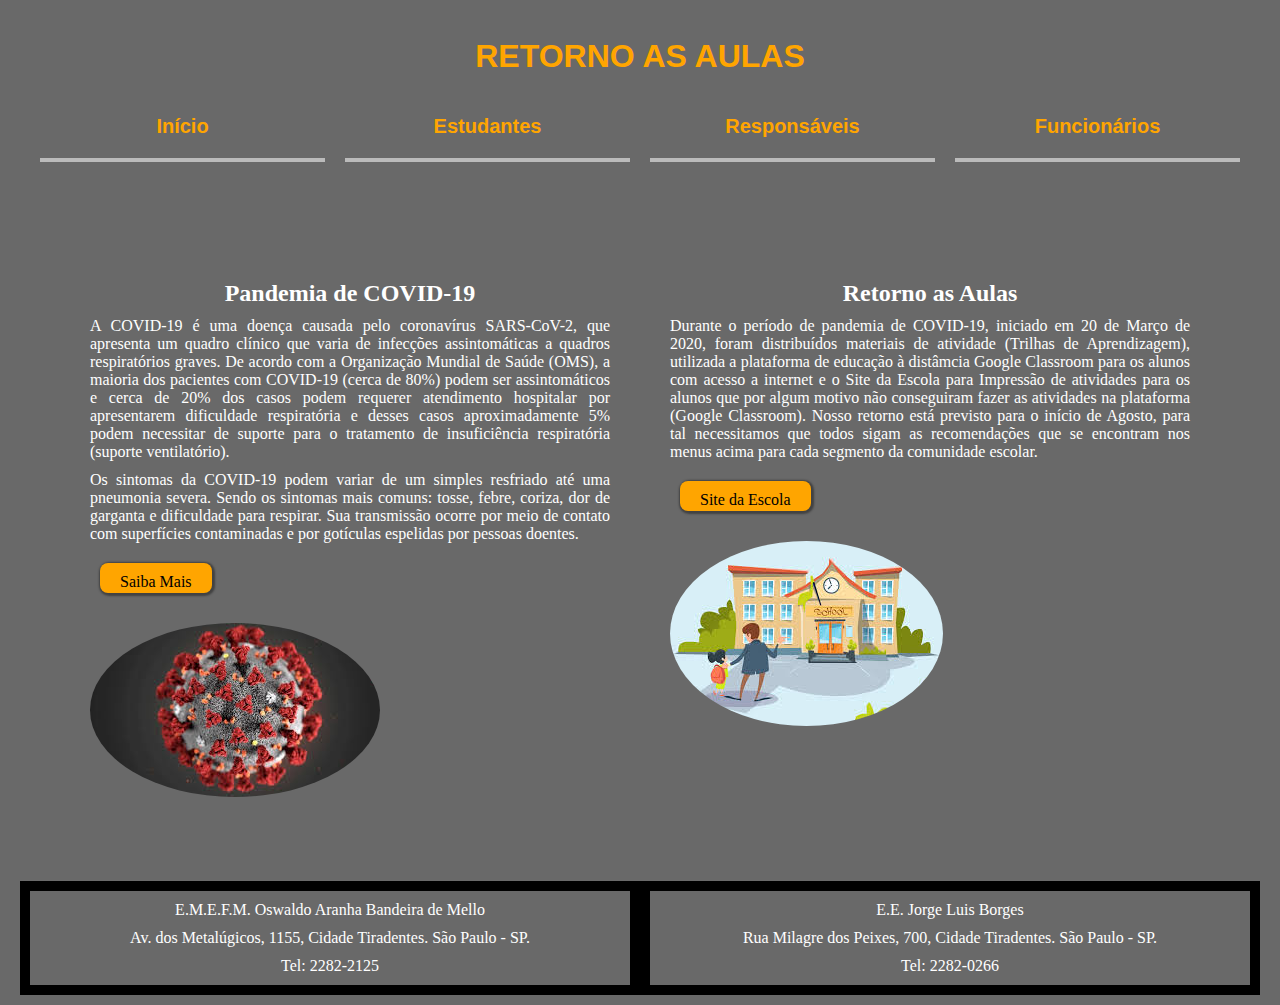
<file: index.html>
<!DOCTYPE html>
<html lang=pt dir="ltr">
<link rel="stylesheet" href="style.css">
<meta charset="utf-8"

  <head>
        <title> RETORNO AS AULAS </title>
  </head>

  <body>
    <header>
      <h1 align="center"> RETORNO AS AULAS <h1>
      <nav>
          <a href="index.html"> Início </a>
          <a href="Estudantes.html"> Estudantes </a>
          <a href="Responsaveis.html"> Responsáveis </a>
          <a href="Funcionarios.html"> Funcionários </a>
      </nav>
    </header>

    <main>

      <section class="infos">
        <h2 align="center"> Pandemia de COVID-19 </h2>
        <p style="text-align:justify"> A COVID-19 é uma doença causada pelo coronavírus SARS-CoV-2, que apresenta um quadro clínico que varia de infecções assintomáticas a quadros respiratórios graves. De acordo com a Organização Mundial de Saúde (OMS), a maioria dos pacientes com COVID-19 (cerca de 80%) podem ser assintomáticos e cerca de 20% dos casos podem requerer atendimento hospitalar por apresentarem dificuldade respiratória e desses casos aproximadamente 5% podem necessitar de suporte para o tratamento de insuficiência respiratória (suporte ventilatório).</p>
        <p style="text-align:justify"> Os sintomas da COVID-19 podem variar de um simples resfriado até uma pneumonia severa. Sendo os sintomas mais comuns: tosse, febre, coriza, dor de garganta e dificuldade para respirar. Sua transmissão ocorre por meio de contato com superfícies contaminadas e por gotículas espelidas por pessoas doentes. </p>
        <div>
        <a class="btn" target="_blank" href="https://covid.saude.gov.br/"> Saiba Mais </a>
      </div>
        <img src="01.jpg" alt="coronavírus">
    </section>

    <section class="infos">
      <h2 align="center"> Retorno as Aulas </h2>
      <p style="text-align:justify"> Durante o período de pandemia de COVID-19, iniciado em 20 de Março de 2020, foram distribuídos materiais de atividade (Trilhas de Aprendizagem), utilizada a plataforma de educação à distâmcia Google Classroom para os alunos com acesso a internet e o Site da Escola para Impressão de atividades para os alunos que por algum motivo não conseguiram fazer as atividades na plataforma (Google Classroom). Nosso retorno está previsto para o início de Agosto, para tal necessitamos que todos sigam as recomendações que se encontram nos menus acima para cada segmento da comunidade escolar.</p>
      <div>
      <a class="btn" target="_blank" href="https://oswaldoaranhabande.wix.com/emefm"> Site da Escola </a>
      </div>
      <img src="02.jpg" alt="obra de arte">
    </section>

    </main>

    <footer>
          <section class="escola">
          <p> E.M.E.F.M. Oswaldo Aranha Bandeira de Mello </p>
          <p> Av. dos Metalúgicos, 1155, Cidade Tiradentes. São Paulo - SP. </p>
          <p> Tel: 2282-2125 </p>
          </section>

          <section class="escola">
            <p> E.E. Jorge Luis Borges </p>
            <p> Rua Milagre dos Peixes, 700, Cidade Tiradentes. São Paulo - SP. </p>
            <p> Tel: 2282-0266 </p>
          </section>
      </footer>

  </body>

</html>
</file>
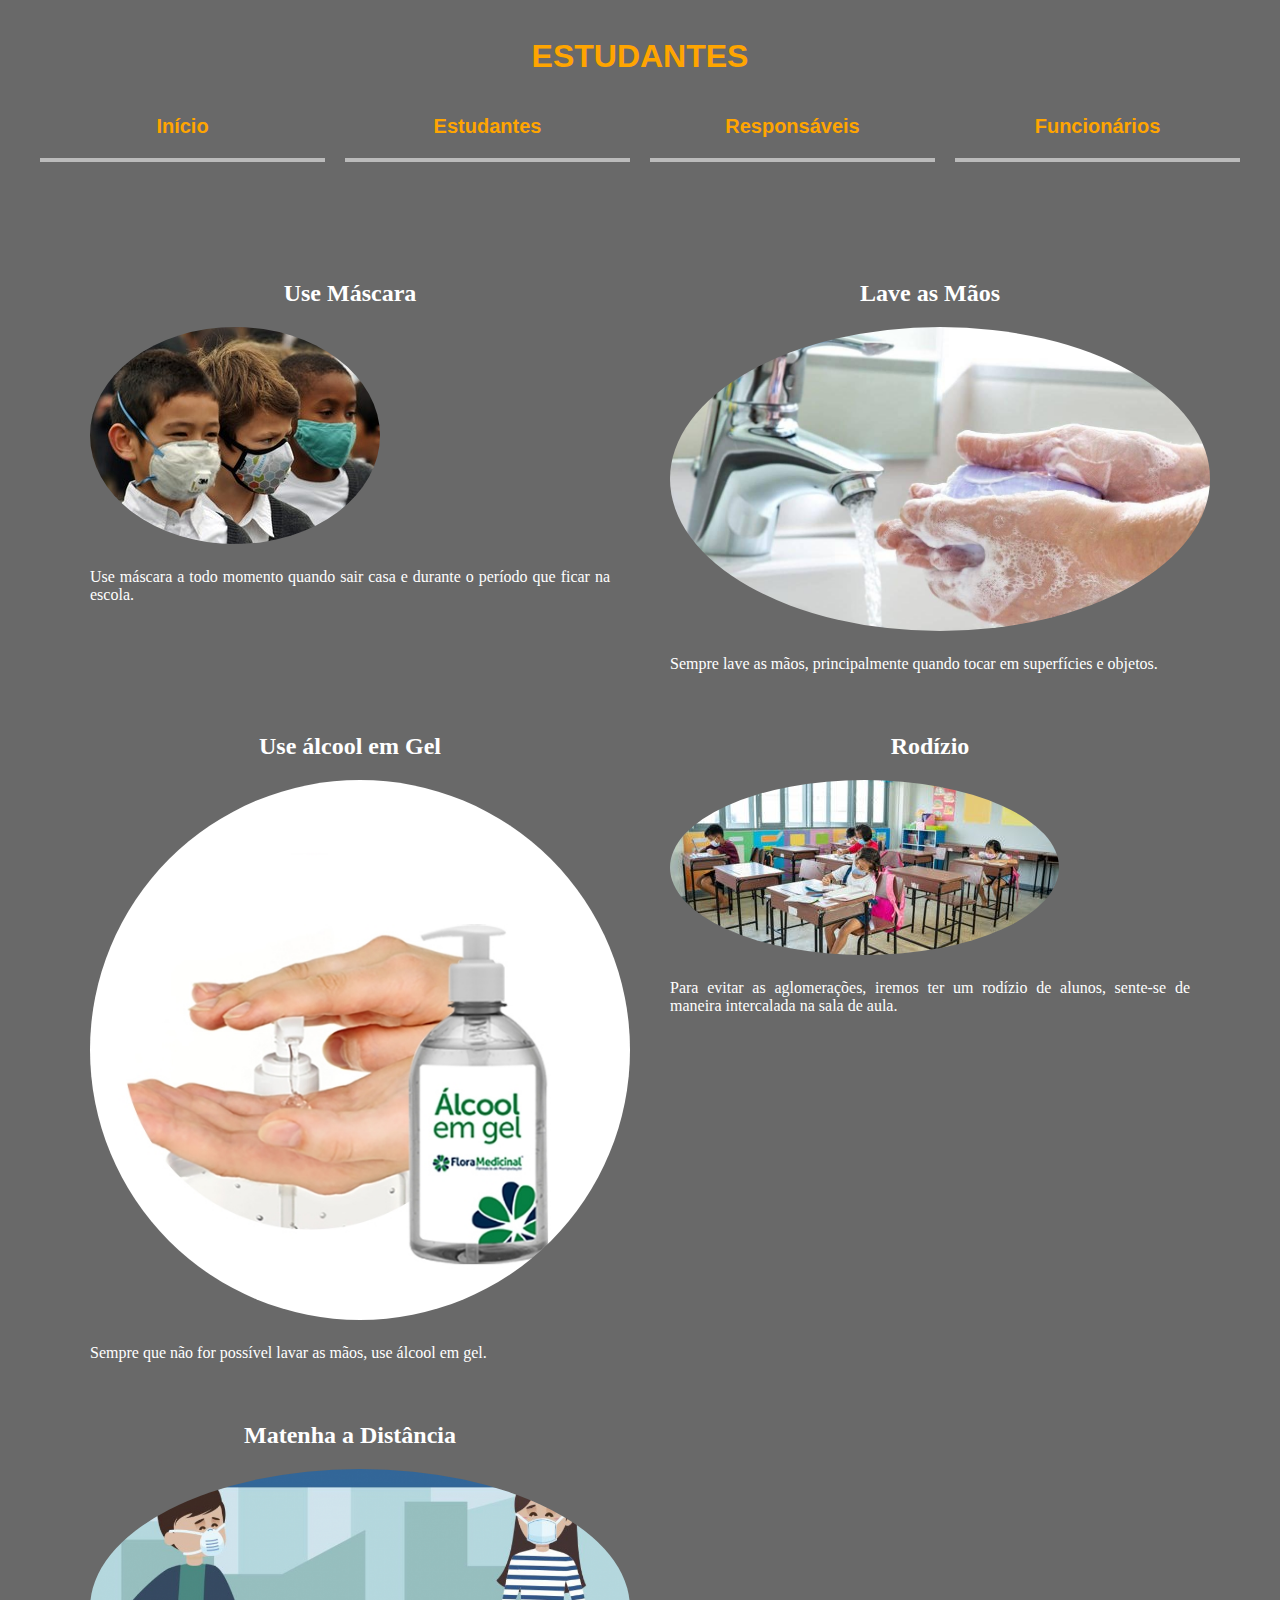
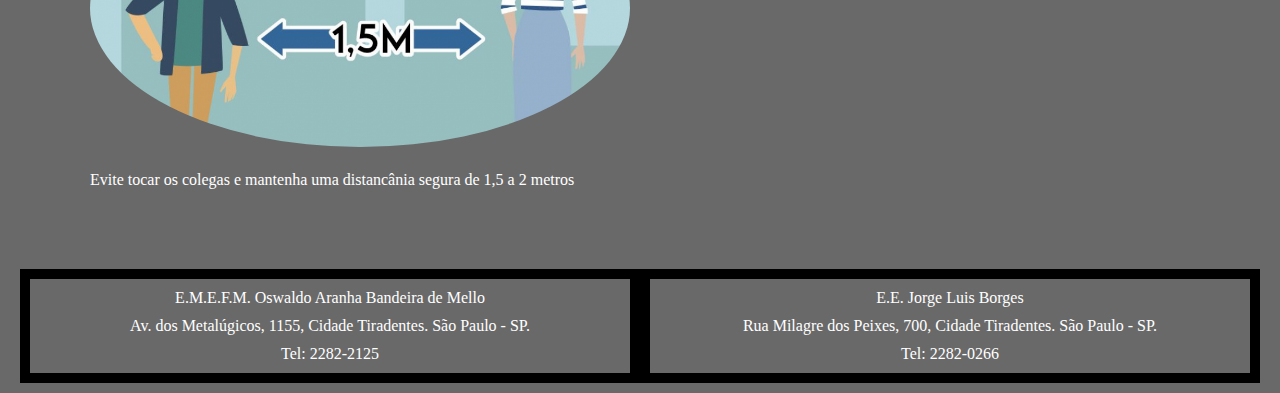
<file: Estudantes.html>
<!DOCTYPE html>
<html lang=pt dir="ltr">
<link rel="stylesheet" href="style.css">
<meta charset="utf-8"

  <head>
        <title> ESTUDANTES </title>
  </head>

  <body>
    <header>
      <h1 align="center"> ESTUDANTES <h1>
        <nav>
          <a href="index.html"> Início </a>
          <a href="Estudantes.html"> Estudantes </a>
          <a href="Responsaveis.html"> Responsáveis </a>
          <a href="Funcionarios.html"> Funcionários </a>
        </nav>
    </header>

    <main>
      <section class="mural">
        <h2 align="center"> Use Máscara </h2>
        <img src="03.jpg" alt="Máscara">
        <p style="text-align:justify"> Use máscara a todo momento quando sair casa e durante o período que ficar na escola. </p>
      </section>

      <section class="mural">
        <h2 align="center"> Lave as Mãos </h2>
        <img src="04.jpg" alt="Lavar as mãos">
        <p style="text-align:justify"> Sempre lave as mãos, principalmente quando tocar em superfícies e objetos. </p>
      </section>

      <section class="mural">
        <h2 align="center"> Use álcool em Gel </h2>
        <img src="05.jpg" alt="Álcool em Gel">
        <p style="text-align:justify"> Sempre que não for possível lavar as mãos, use álcool em gel. </p>
      </section>

      <section class="mural">
        <h2 align="center"> Rodízio </h2>
        <img src="06.jpg" alt="Rodízio">
        <p style="text-align:justify"> Para evitar as aglomerações, iremos ter um rodízio de alunos, sente-se de maneira intercalada na sala de aula. </p>
      </section>

      <section class="mural">
        <h2 align="center"> Matenha a Distância </h2>
        <img src="07.jpg" alt="Distância entre Pessoas">
        <p style="text-align:justify"> Evite tocar os colegas e mantenha uma distancânia segura de 1,5 a 2 metros </p>
      </section>


    </main>

    <footer>
      <section class="escola">
      <p> E.M.E.F.M. Oswaldo Aranha Bandeira de Mello </p>
      <p> Av. dos Metalúgicos, 1155, Cidade Tiradentes. São Paulo - SP. </p>
      <p> Tel: 2282-2125 </p>
      </section>

      <section class="escola">
        <p> E.E. Jorge Luis Borges </p>
        <p> Rua Milagre dos Peixes, 700, Cidade Tiradentes. São Paulo - SP. </p>
        <p> Tel: 2282-0266 </p>
      </section>
    </footer>


  </body>
</html>
</file>
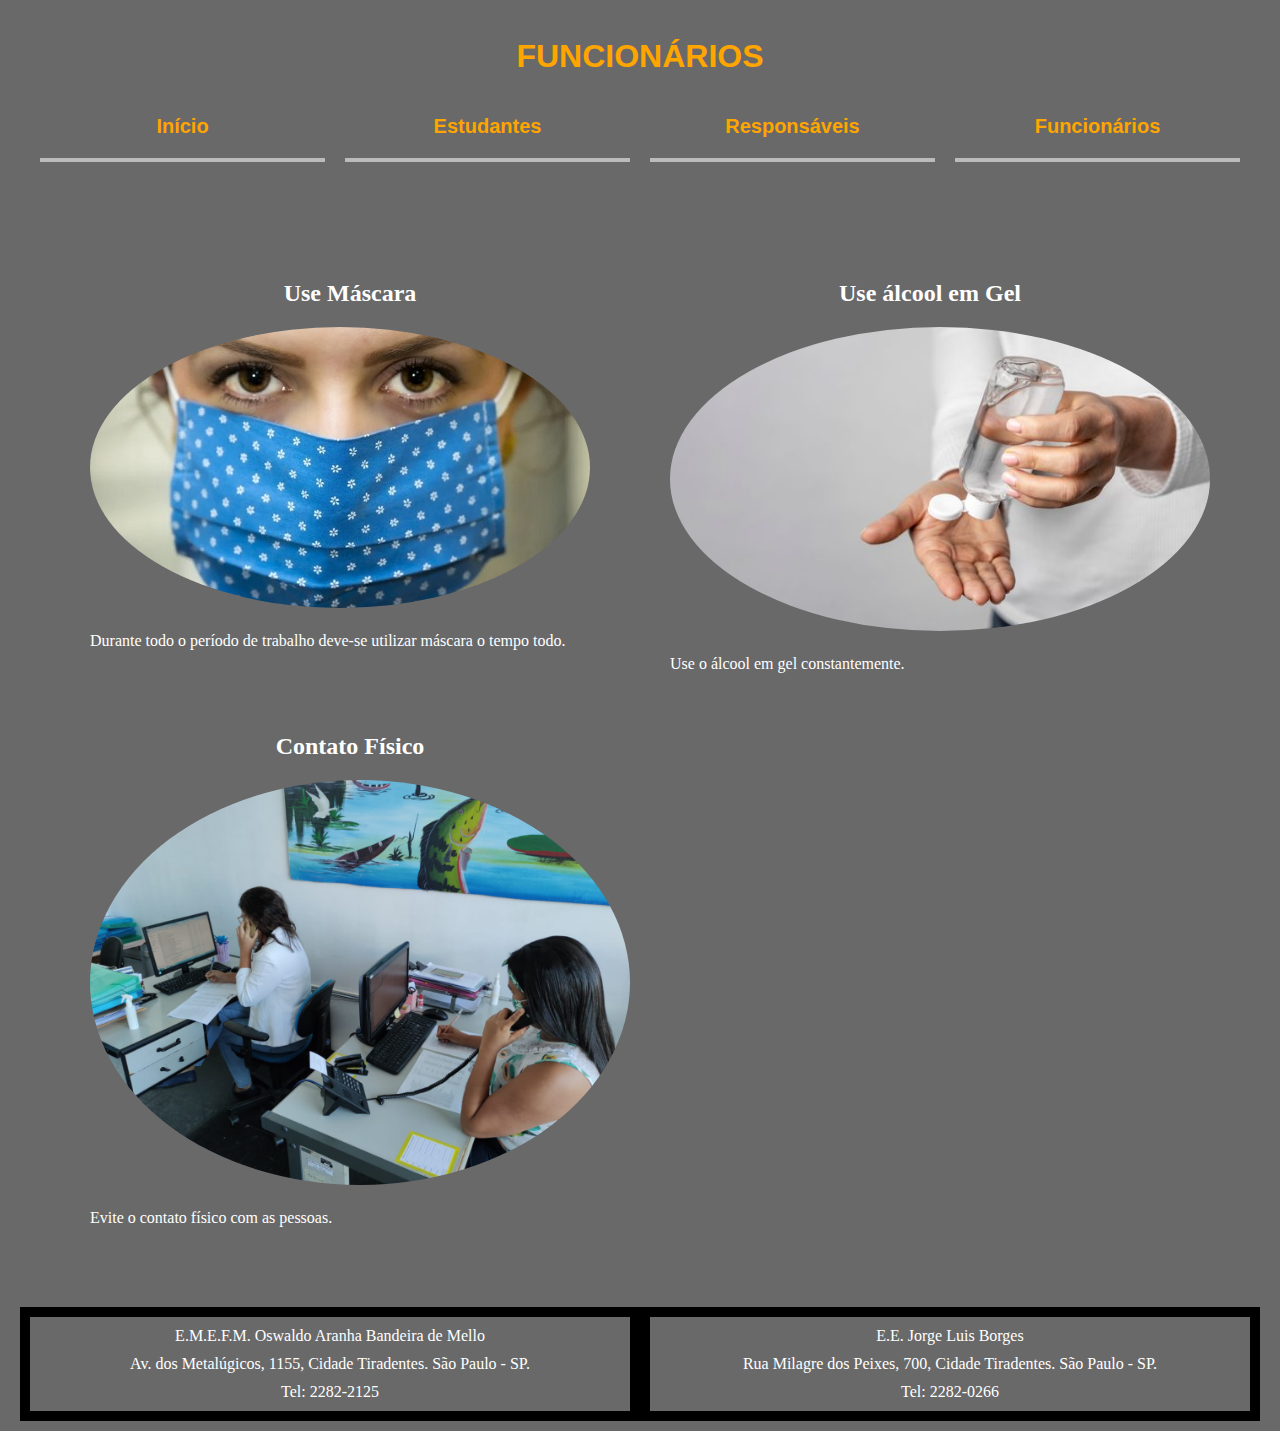
<file: Funcionarios.html>
<!DOCTYPE html>
<html lang=pt dir="ltr">
<link rel="stylesheet" href="style.css">
<meta charset="utf-8"

  <head>
        <title> FUNCIONÁRIOS </title>
  </head>

  <body>
    <header>
      <h1 align="center"> FUNCIONÁRIOS <h1>
        <nav>
          <a href="index.html"> Início </a>
          <a href="Estudantes.html"> Estudantes </a>
          <a href="Responsaveis.html"> Responsáveis </a>
          <a href="Funcionarios.html"> Funcionários </a>
        </nav>
    </header>

    <main>
      <section class="mural">
        <h2 align="center"> Use Máscara </h2>
        <img src="13.jpg" alt="Máscara">
        <p style="text-align:justify"> Durante todo o período de trabalho deve-se utilizar máscara o tempo todo. </p>
      </section>


      <section class="mural">
        <h2 align="center"> Use álcool em Gel </h2>
        <img src="14.jpg" alt="Álcool em Gel">
        <p style="text-align:justify"> Use o álcool em gel constantemente. </p>
      </section>

      <section class="mural">
        <h2 align="center"> Contato Físico </h2>
        <img src="15.jpg" alt="Contato Físico">
        <p style="text-align:justify"> Evite o contato físico com as pessoas. </p>
      </section>


      </main>

    <footer>
      <section class="escola">
      <p> E.M.E.F.M. Oswaldo Aranha Bandeira de Mello </p>
      <p> Av. dos Metalúgicos, 1155, Cidade Tiradentes. São Paulo - SP. </p>
      <p> Tel: 2282-2125 </p>
      </section>

      <section class="escola">
        <p> E.E. Jorge Luis Borges </p>
        <p> Rua Milagre dos Peixes, 700, Cidade Tiradentes. São Paulo - SP. </p>
        <p> Tel: 2282-0266 </p>
      </section>
    </footer>


  </body>
</html>
</file>
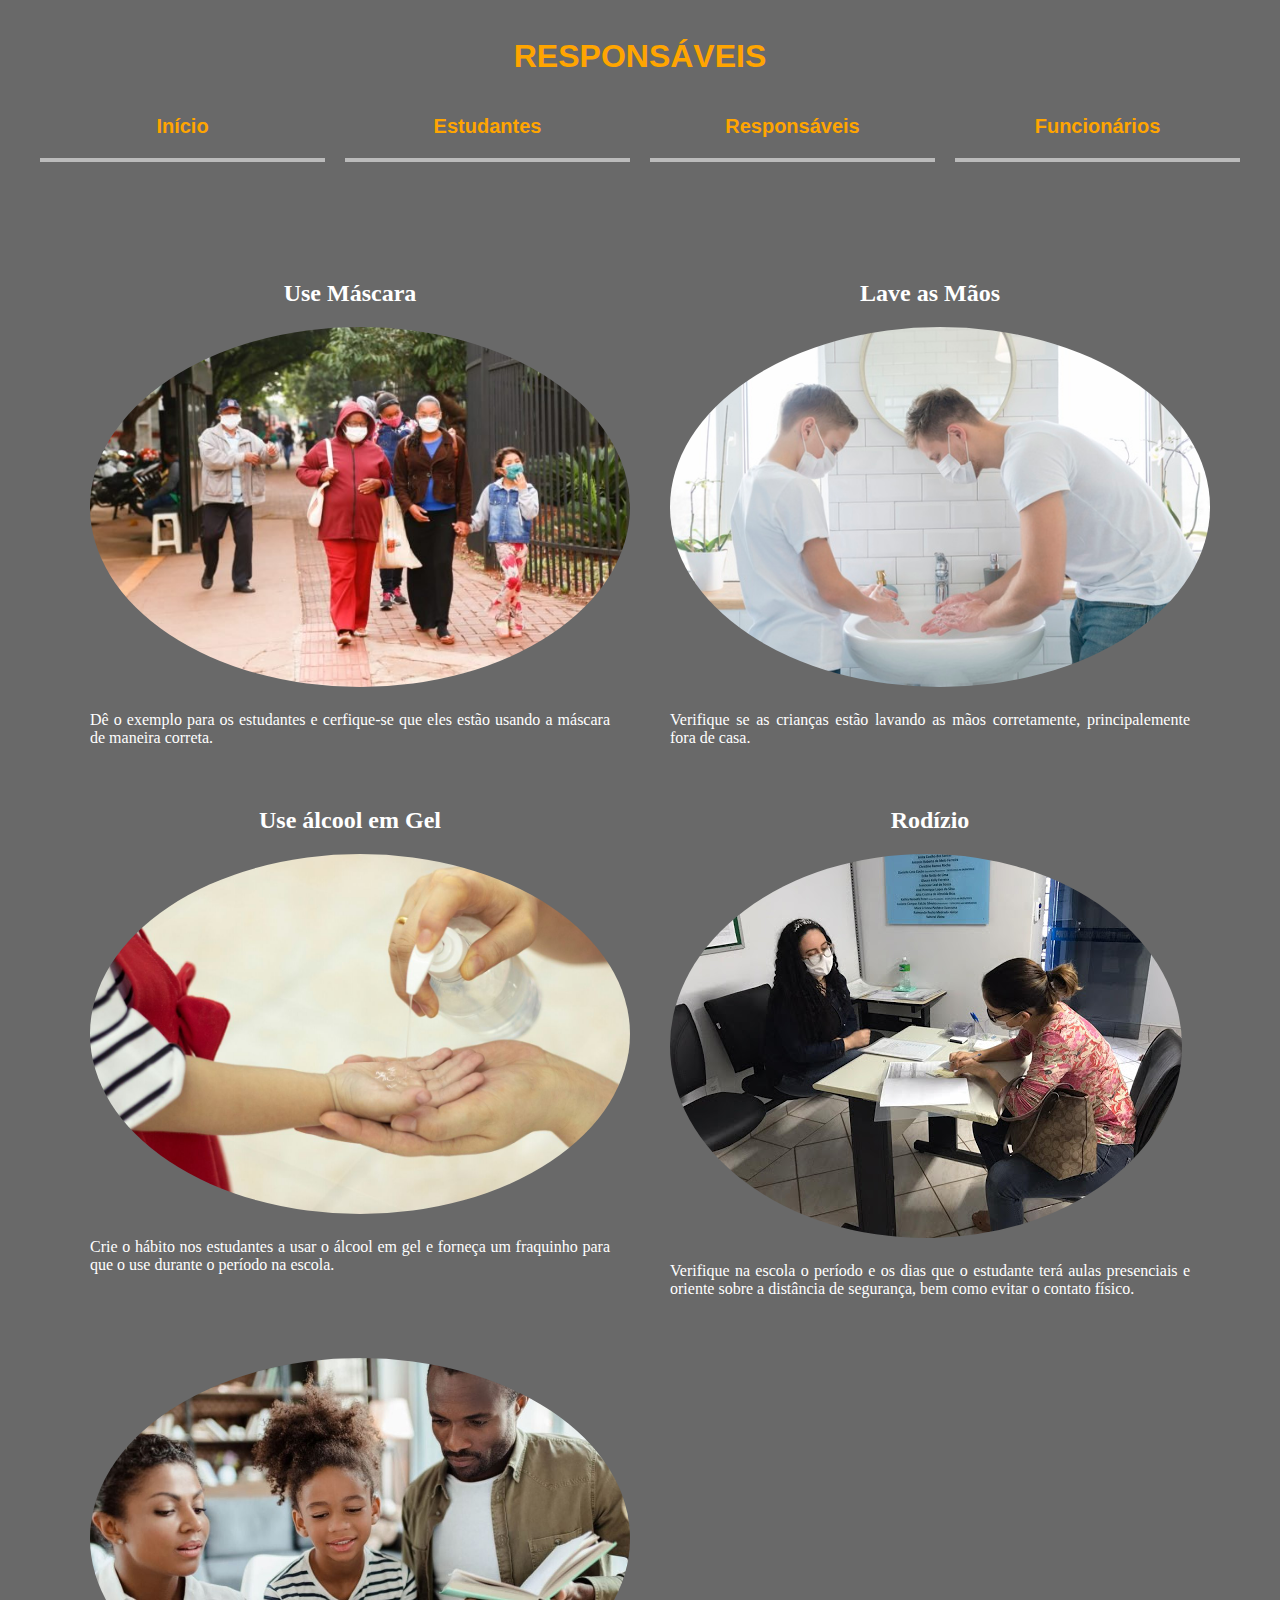
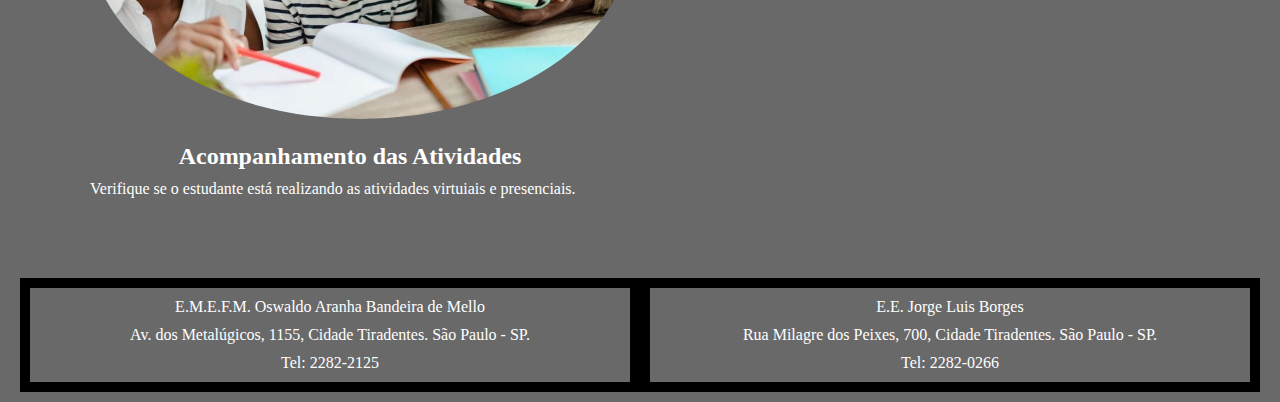
<file: Responsaveis.html>
<!DOCTYPE html>
<html lang=pt dir="ltr">
<link rel="stylesheet" href="style.css">
<meta charset="utf-8"

  <head>
        <title> RESPONSÁVEIS </title>
  </head>

  <body>
    <header>
      <h1 align="center"> RESPONSÁVEIS <h1>
        <nav>
          <a href="index.html"> Início </a>
          <a href="Estudantes.html"> Estudantes </a>
          <a href="Responsaveis.html"> Responsáveis </a>
          <a href="Funcionarios.html"> Funcionários </a>
        </nav>
    </header>

    <main>
      <section class="mural">
        <h2 align="center"> Use Máscara </h2>
        <img src="08.jpg" alt="Pessoas de Máscara">
        <p style="text-align:justify"> Dê o exemplo para os estudantes e cerfique-se que eles estão usando a máscara de maneira correta. </p>
      </section>

      <section class="mural">
        <h2 align="center"> Lave as Mãos </h2>
        <img src="09.jpg" alt="Lavar as mãos">
        <p style="text-align:justify"> Verifique se as crianças estão lavando as mãos corretamente, principalemente fora de casa. </p>
      </section>

      <section class="mural">
        <h2 align="center"> Use álcool em Gel </h2>
        <img src="10.jpg" alt="Álcool em Gel">
        <p style="text-align:justify"> Crie o hábito nos estudantes a usar o álcool em gel e forneça um fraquinho para que o use durante o período na escola. </p>
      </section>

      <section class="mural">
        <h2 align="center"> Rodízio </h2>
        <img src="11.jpg" alt="Rodízio">
        <p style="text-align:justify"> Verifique na escola o período e os dias que o estudante terá aulas presenciais e oriente sobre a distância de segurança, bem como evitar o contato físico. </p>
      </section>

      <section class="mural">
        <img src="12.jpg" alt="Acompanhamento das Atividades">
        <h2 align="center"> Acompanhamento das Atividades </h2>
        <p style="text-align:justify"> Verifique se o estudante está realizando as atividades virtuiais e presenciais. </p>
      </section>


    </main>

    <footer>
      <section class="escola">
      <p> E.M.E.F.M. Oswaldo Aranha Bandeira de Mello </p>
      <p> Av. dos Metalúgicos, 1155, Cidade Tiradentes. São Paulo - SP. </p>
      <p> Tel: 2282-2125 </p>
      </section>

      <section class="escola">
        <p> E.E. Jorge Luis Borges </p>
        <p> Rua Milagre dos Peixes, 700, Cidade Tiradentes. São Paulo - SP. </p>
        <p> Tel: 2282-0266 </p>
      </section>
    </footer>


  </body>
</html>
</file>
<file: style.css>
html * {
  box-sizing: border-box;
  background-color: #696969;
  margin: 10px;
    }

img {
  max-width: 100%;
  border-radius: 50%;
}

header {
  display: inline;
  color: orange;
  font-family: sans-serif;
  font-size: 48px
  border-bottom: 4px solid orange;
  border-top: 4px solid orange;
}

  nav {
    display: grid;
    grid-template-columns: repeat(4, 1fr);
}
  nav > a {
    border-bottom: 4px solid #bbb;
    color: orange;
    font-size: 20px;
    padding: 20px 10px;
    text-decoration: none;
    text-align: center;
    transition: all 0.3s;
}
  nav > a:hover {
    background-color: #f7ce84;
    border-bottom: 4px solid orange;
    color: black;
}

main {
    display: grid;
    grid-template-columns: 1fr 1fr;
    color: white;
    padding: 50px;
    grid-gap: 20px;
}

main.mural {
    display: grid;
    grid-template-columns: 1fr 1fr 1fr;
    color: white;
    padding: 10px;
    grid-gap: 20px;
}

.btn {
    display: inline-block;
    background-color: orange;
    height: 30px;
    align-items: center;
    color: black;
    padding: 10px 20px;
    text-decoration: none;
    border-radius: 8px;
    box-shadow: 1px 1px 2px 2px #424242;
}

.btn:hover {
  background-color: black;
  color: white;
}

footer {
  display: grid;
  grid-template-columns: 1fr 1fr;
  background-color: black;
  color: white;
  text-align: center;
  }
</file>
